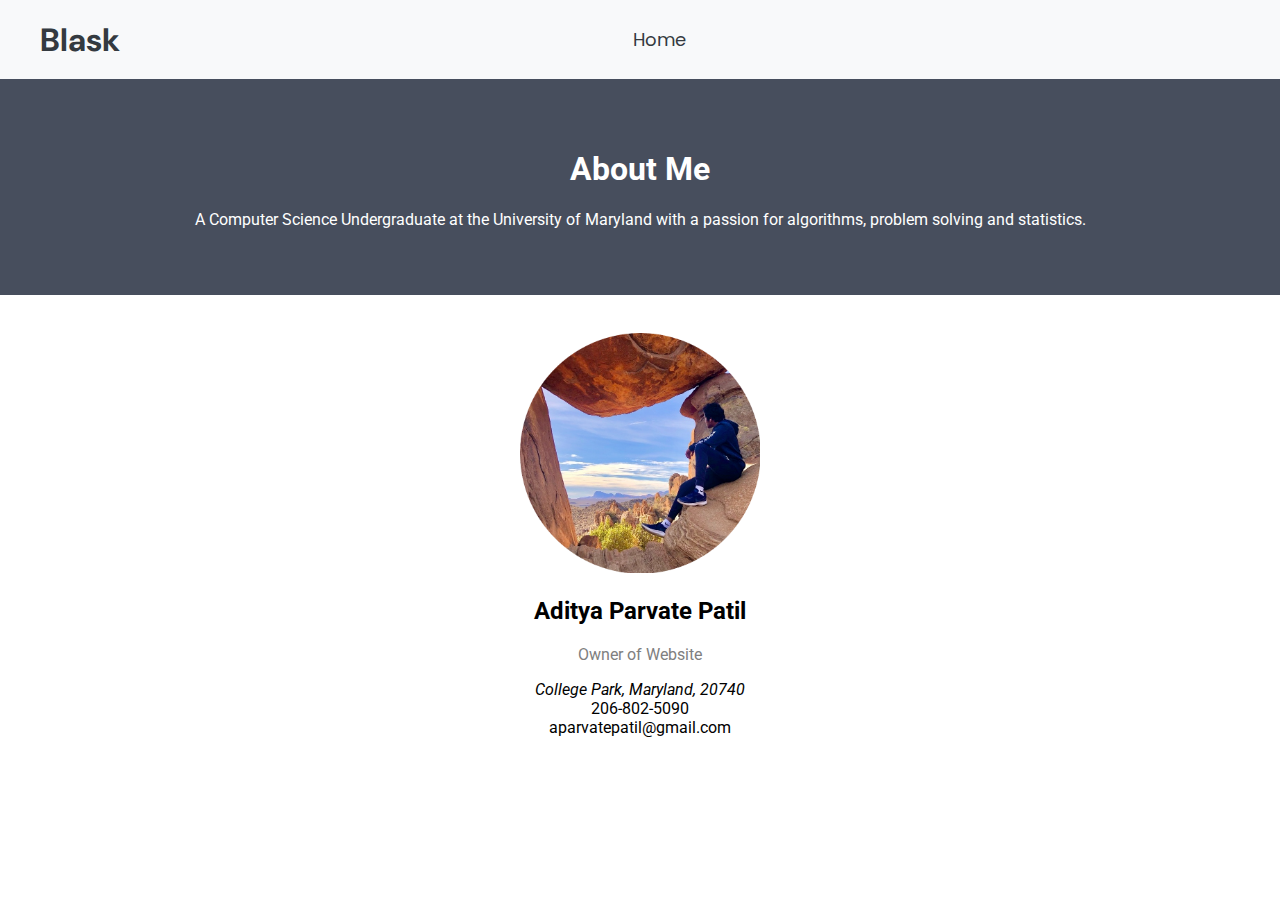
<file: templates/about_us.html>
<!DOCTYPE html>
<html>

<meta name="viewport" content="width=device-width, initial-scale=1">
<link rel="stylesheet" href="https://cdnjs.cloudflare.com/ajax/libs/font-awesome/6.0.0-beta2/css/all.min.css" integrity="sha512-YWzhKL2whUzgiheMoBFwW8CKV4qpHQAEuvilg9FAn5VJUDwKZZxkJNuGM4XkWuk94WCrrwslk8yWNGmY1EduTA==" crossorigin="anonymous" referrerpolicy="no-referrer" />
<link rel="stylesheet" href="/static/style.css">
<style>


*, *:before, *:after {
  box-sizing: inherit;
}

.column {
  float: center;
  width: 33.3%;
  margin-bottom: 16px;
  padding: 0 8px;
}

.card {
  box-shadow: 0 4px 8px 0 rgba(0, 0, 0, 0.2);
  margin: 20px;

}

.about-section {
  padding: 50px;
  text-align: center;
  background-color: #474e5d;
  color: white;
}

/* .container {
  padding: 0 16px;
}
.title {
  color: grey;
} */
/* @media screen and (max-width: 650px) {
  .column {
    width: 100%;
    display: block;
  }
} */
</style>

<body>
<!-- Header section of website -->
   
<header id="header" class="shadow bg-light">
    <nav class="container navbar">
        <a href="/" class="nav-brand text-dark">
             Blask
         </a>

         <!-- toggle button -->
         <button class="toggle-button">
             <span><i class="fas fa-bars"></i></span>
         </button>

         <!-- Toggle button collapses on click -->
         <div class="collapse">
             <ul class="navbar-nav">
                 <a href="/" class="nav-link">&emsp;&emsp;&emsp;Home</a>
                 <!-- <a href="#" class="nav-link">Blog</a>
                 <a href="#" class="nav-link">Pages</a>
                 <a href="#" class="nav-link">Categories</a>
                 <a href="#" class="nav-link">About</a> -->
                 
             </ul>
         </div>

           <!-- Toggle button collapses on click -->
           <div class="collapse">
               <ul class="navbar-nav">
                     <!-- <div class="search-box">
                         <a href="#" class="nav-link"><i class="fas fa-search"></i></a>
                     </div> -->
                     <a href="http://www.linkedin.com/in/adpp" class="nav-link"><i class="fab fa-linkedin-in"></i></a>
                     <a href="https://github.com/adityaparvatepatil" class="nav-link"><i class="fab fa-github"></i></a>
                     <a href="https://www.instagram.com/aditya.parvatepatil/?utm_medium=copy_link" class="nav-link"><i class="fab fa-instagram"></i></a>
                     <a href="#" class="nav-link"><i class="fab fa-twitter"></i></a>
                    
               </ul>
           </div>
    </nav>
</header>




<div class="about-section">
  <h1>About Me</h1>
  <p>A Computer Science Undergraduate at  the University of Maryland with a passion for algorithms, problem solving and statistics.</p>
</div>

<br></br>
<section class="container text-center">
    <!-- <div id="comment" style="border-radius: 5px;background-color: #f2f2f2;padding: 20px;"> -->
        <img src="/static/images/adpp1.png" width ="20%" height="20%">
        <h2>Aditya Parvate Patil</h2>
        <p class="title" style="color:#808080" >Owner of Website</p>

        <address>
            <i class = "fas fa-map-marker-alt text-primary"> 
            </i>
            College Park, Maryland, 20740
        </address>

        <div class="phone">
            <i class = "fas fa-mobile-alt text-primary"> 
            </i>
            206-802-5090
        </div>

        <div class="email">
            <i class = "fas fa-envelope text-primary"> 
            </i>
            aparvatepatil@gmail.com
        </div>
    <!-- </div> -->
</section>
</body>
</html>
</file>
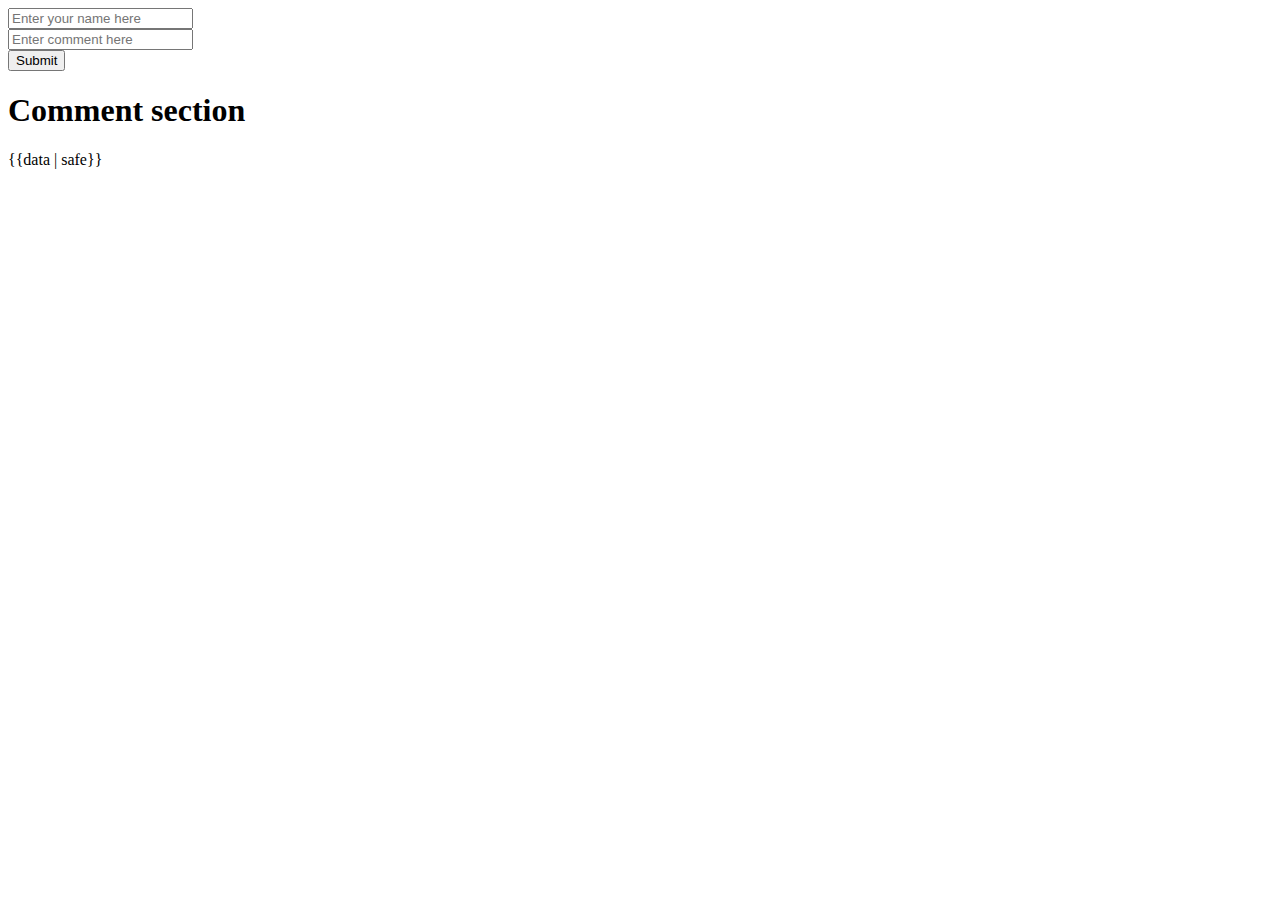
<file: templates/post1.html>
<html>
<body>
<form action="enter-comment" method = "POST">
<input type="text" name="name" placeholder="Enter your name here"><br>
<input type="text" name="comment" placeholder="Enter comment here"><br>
<input type="hidden" name="postnum" value="post1"> 
<input type="submit" value="Submit">
</form>

<!-- This is the section where we view comments -->

<h1> Comment section </h1>
{{data | safe}}
</file>
<file: static/style.css>
@import url('https://fonts.googleapis.com/css2?family=DM+Sans&family=Poppins&family=Roboto&display=swap');

/* Fonts used::
font-family: 'DM Sans', sans-serif;
font-family: 'Poppins', sans-serif;
font-family: 'Roboto', sans-serif;
*/



:root{
    --light : #f8f9fa;
    --secondary: #adb5bd;
    --dark: #343a40;
    --primary-color: #f15bb5;
    --secondary-color: #2ec4b6;
    --border : #e9ecef;
}

body{
    font-family: 'Roboto', sans-serif;
    padding: 0;
    margin: 0;
}

a{
    text-decoration: none;
}

*>*{
    box-sizing: border-box;
}

/* global styling */
.text-light{
    color: var(--light);
}

.text-secondary{
    color: var(--secondary);
}

.text-dark{
    color: var(--dark);
}

.text-primary{
    color: var(--primary-color);
}

.bg-light{
    background-color: var(--light);
}

.container{
    max-width: 1200px;
    padding: 0 15px;
    margin: auto;
}

.img-fluid{
    width: 100%;
}

.text-title{
    font-family: 'DM Sans', sans-serif;
    font-weight: bold;
}

.secondary-title{
    font-family: 'Poppins' , sans-serif;
}

.display-1{
    font-size: 22px;
}

.display-2{
    font-size: 16px;
}

.display-3{
    font-size: 14px;
}

.text-center{
    text-align: center;
}

.text-right{
    text-align: right;
}

.btn{
    padding: 15px 20px;
    border: none;
}

.btn-primary{
    border-radius: 4px;
    background-color: var(--secondary-color);
}

.object-fit{
    max-height: 120px;
    height: 80px;
    object-fit: fill;
    width: 80px;
}

.flex-wrap{
    flex-wrap: wrap;
}
.d-flex{
    display: flex;

}

.justify-content-center {
    justify-content: center;

}.justify-content-between {
    justify-content: space-between;

}

.mt-2{
    margin-top: 10px;

}
.mt-3{
    margin-top: 50px;

}

.mb-3{
    margin-bottom: 30px;
}


.px-1{
    padding-left: 5px;
    padding-right: 5px;

}

.px-2{
    padding-left: 20px;
    padding-right: 20px;
}

.py-1{
    padding-top: 10px;
    padding-bottom: 10px;
}

.py-2{
    padding-top: 20px;
    padding-bottom: 20px;
}
.py-3{
    padding-top: 30px;
    padding-bottom: 30px;
}

.thumbnail{
    width: 100%;
    height: 500px;
    object-fit: cover;
}

.rounded{
    height: 120px;
    width: 120px;
    object-fit: fill;
    border-radius: ;
}


/* Section */

    /* Navigation */
    .navbar{
        position: relative;
        display: flex;
        flex-direction: row;
        justify-content: space-between;
        padding: 10px;
    }
    
    .nav-brand{
        font-family: 'DM Sans', sans-serif;
        font-weight: bold;
        align-self: center;
        font-size: 32px;
    }
    
    .collapse{
        align-self: center;
    }
    
    .nav-link{
        font-size: 18px;
        margin: 12px;
        color: var(--dark);
        font-family: 'Poppins', sans-serif;
    }
    
    .nav-link:hover{
        color: var(--primary-color);
    }
    
    .search-box{
        display: inline;
        border-right: 1px solid var(--secondary);
        padding-right: 12px;
        margin-right: 10px;
    }
    
    .toggle-button{
        font-size: 21px;
        background-color: transparent;
        border: none;
        position: absolute;
        right: 0;
        margin: 8px 10px;
        display: none;
    }
    
    .toggle-button:focus{
        outline: none;
    }

    /* Main blog posts section */
    #site-main{
        margin-top: 8em;
    }
    
    #posts{
        margin-bottom: 5em;
    }
    
    .grid{

        margin: 0 auto;
    }
    
    .grid .grid-item{
        width: calc(33% - 20px);
        margin-bottom: 2em;
    }

    /* footer..... */
    #footer{
        padding-top: 4em;

    }

    /* article */
    #post{
        padding: 0 2em;
        margin-bottom: 4em;

    }

    .row{
        display: flex;
    }
    
    .col-3{
        flex: 0 0 33.3333%;
        max-width: 33.3333%;
        padding-right: 35px;

    }
    @media(max-width: 1024px) {
        .row{
            flex-wrap: wrap;
        }

        .col-3{
            flex: 0 0 50%;
            max-width: 50%;
           
    
        }
        
    }
    @media(max-width: 574px) {
        .toggle-button{
            display: initial;
        }
        .collapse {
            max-height: 0;
            overflow: hidden;
            transition: all 0.9s ease-in;
        } 

        .collapse .nav-link{
            display: block;
            text-align: center;
            

        }

        .search-box{
            border-right: none;
        }
        .collapse-toggle{
            max-height: 500px;
        }

        .grid .grid-item{
            width: calc(100% - 20px);
        }
    }

    @media(max-width: 992px) {
        .navbar{
            flex-direction: column;
        }
        
    }
    @media(max-width: 768px) {
        .grid .grid-item{
            width: calc(50% - 20px);
           
        }


        .col-3{
            flex: 0 0 100%;
            max-width: 100%;
           
    
        }
      
    }






.image-grid{
    --gap: 16px;
    --num-cols: 4;
    --row-height: 300px;
    
    box-sizing: border-box;
    padding: var(--gap);

    display: grid;

    grid-template-columns: repeat(var(--num-cols), 1fr);
    grid-auto-rows: var(--row-height);

    gap: var(--gap);

    

}

.image-grid > img {
width: 100%;
height: 100%;
object-fit: cover;
}
</file>
